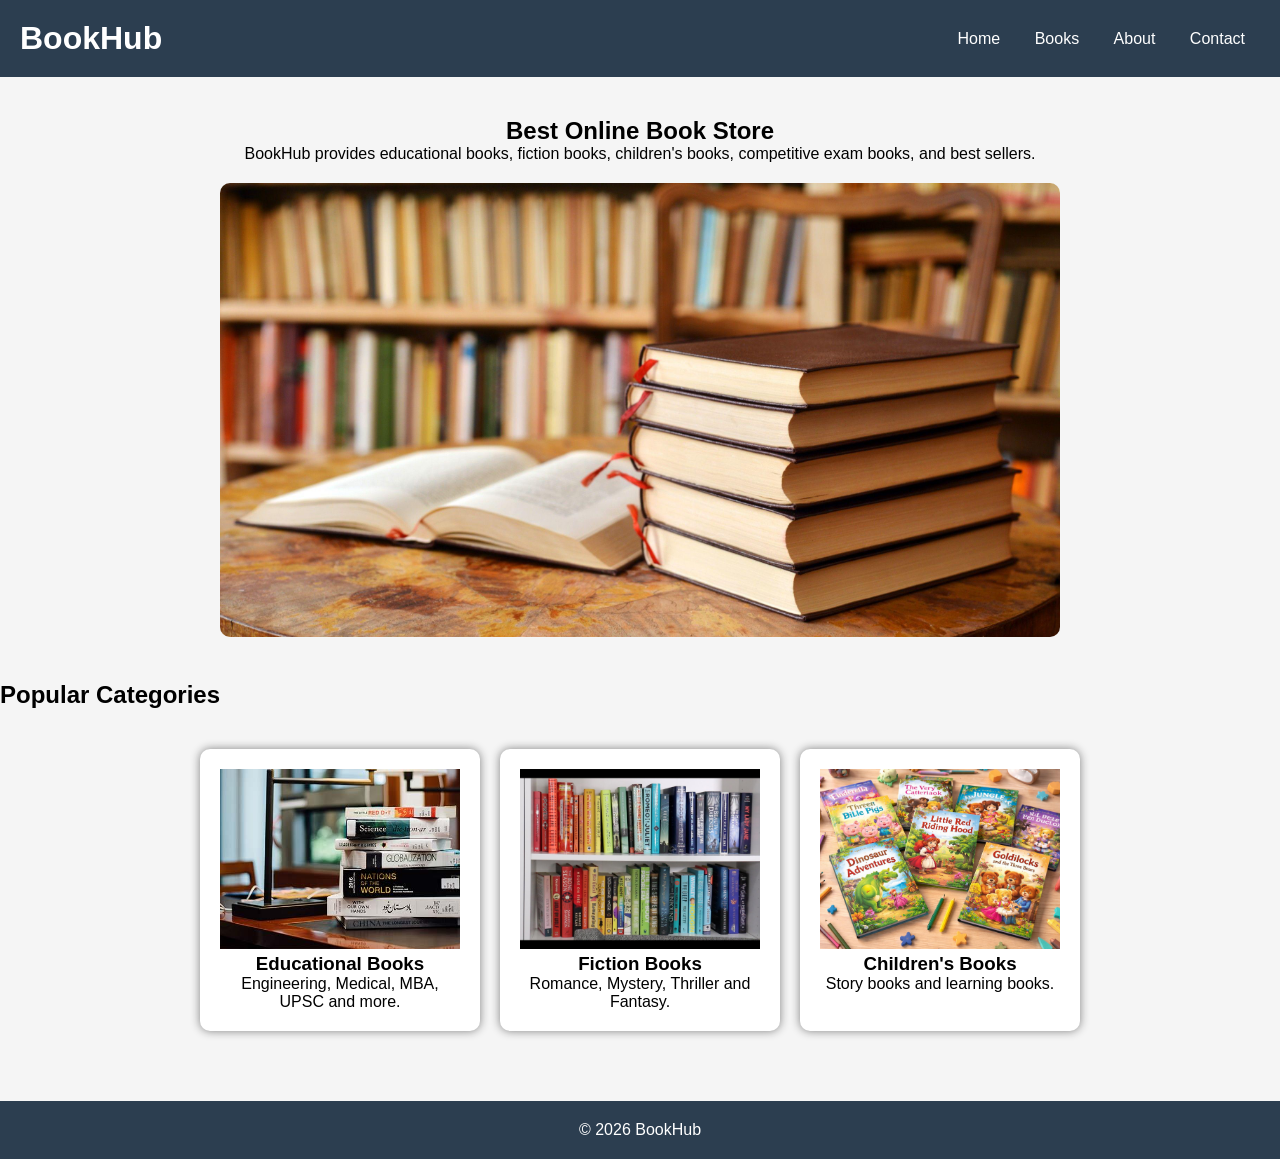
<file: index.html>
<!DOCTYPE html>
<html lang="en">
<head>
    <meta charset="UTF-8">
    <meta name="viewport" content="width=device-width, initial-scale=1.0">

    <!-- SEO -->
    <title>Best Online Book Store | BookHub</title>

    <meta name="description"
          content="Buy books online from BookHub. Explore educational books, fiction books, children's books and best-selling books at affordable prices.">

    <meta name="keywords"
          content="Online Book Store, Buy Books Online, Educational Books, Fiction Books">

    <link rel="stylesheet" href="style.css">
</head>

<body>

<header>

<h1>BookHub</h1>

<nav>

<a href="index.html">Home</a>

<a href="books.html">Books</a>

<a href="about.html">About</a>

<a href="contact.html">Contact</a>

</nav>

</header>

<section class="hero">

<h2>Best Online Book Store</h2>

<p>

BookHub provides educational books,
fiction books,
children's books,
competitive exam books,
and best sellers.

</p>

<img src="hero-books.jpg"
alt="Online Book Store">

</section>

<section>

<h2>Popular Categories</h2>

<div class="cards">

<div class="card">

<img src="educational.jpg"
alt="Educational Books">

<h3>Educational Books</h3>

<p>Engineering, Medical, MBA, UPSC and more.</p>

</div>

<div class="card">

<img src="fiction.jpg"
alt="Fiction Books">

<h3>Fiction Books</h3>

<p>Romance, Mystery, Thriller and Fantasy.</p>

</div>

<div class="card">

<img src="children.jpg"
alt="Children's Books">

<h3>Children's Books</h3>

<p>Story books and learning books.</p>

</div>

</div>

</section>

<footer>

<p>© 2026 BookHub</p>

</footer>

</body>
</html>
</file>
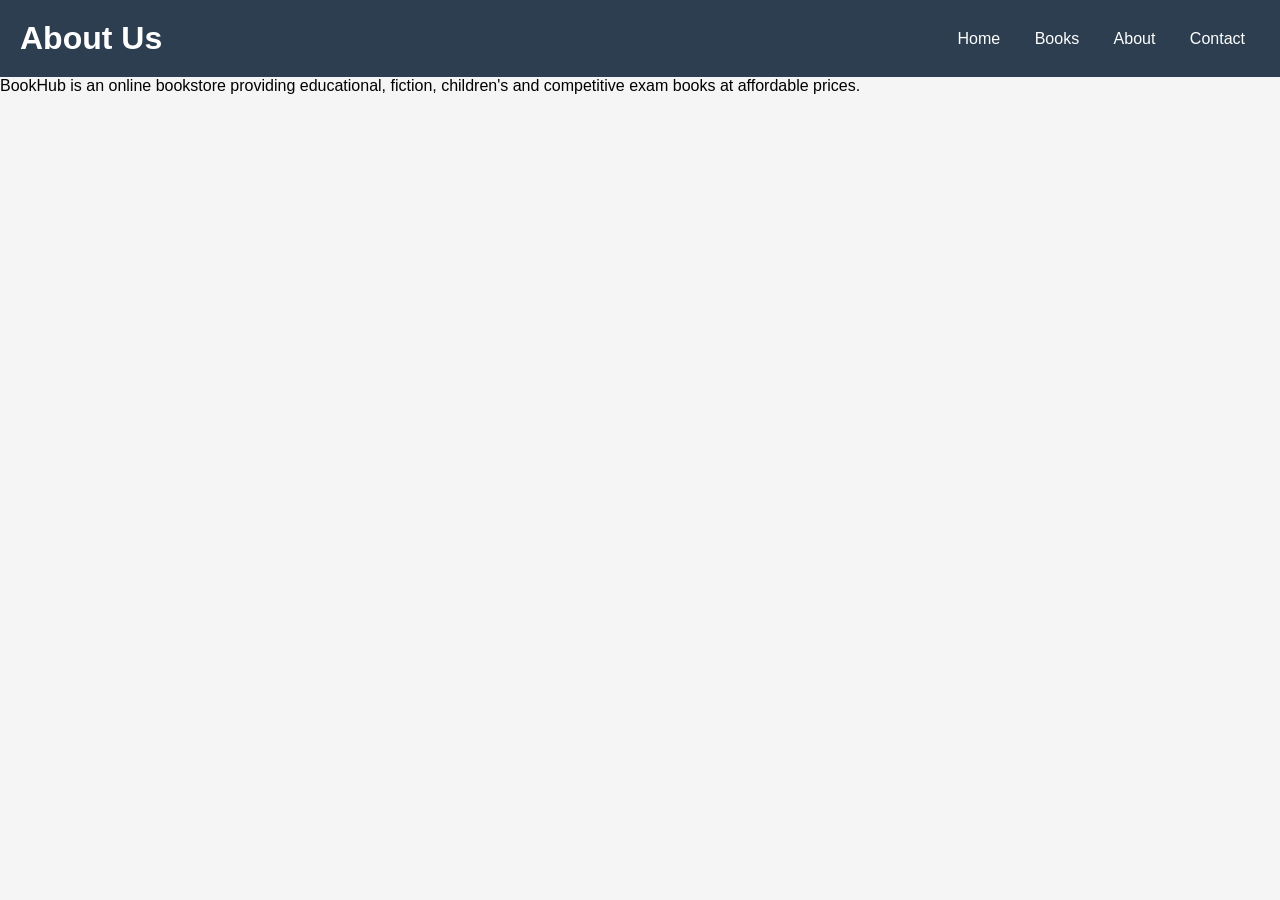
<file: about.html>
<!DOCTYPE html>
<html>

<head>

<title>About BookHub</title>

<link rel="stylesheet"
href="style.css">

</head>

<body>

<header>

<h1>About Us</h1>

<nav>

<a href="index.html">Home</a>

<a href="books.html">Books</a>

<a href="about.html">About</a>

<a href="contact.html">Contact</a>

</nav>

</header>

<section>

<p>

BookHub is an online bookstore providing educational,
fiction,
children's and competitive exam books
at affordable prices.

</p>

</section>

</body>

</html>
</file>
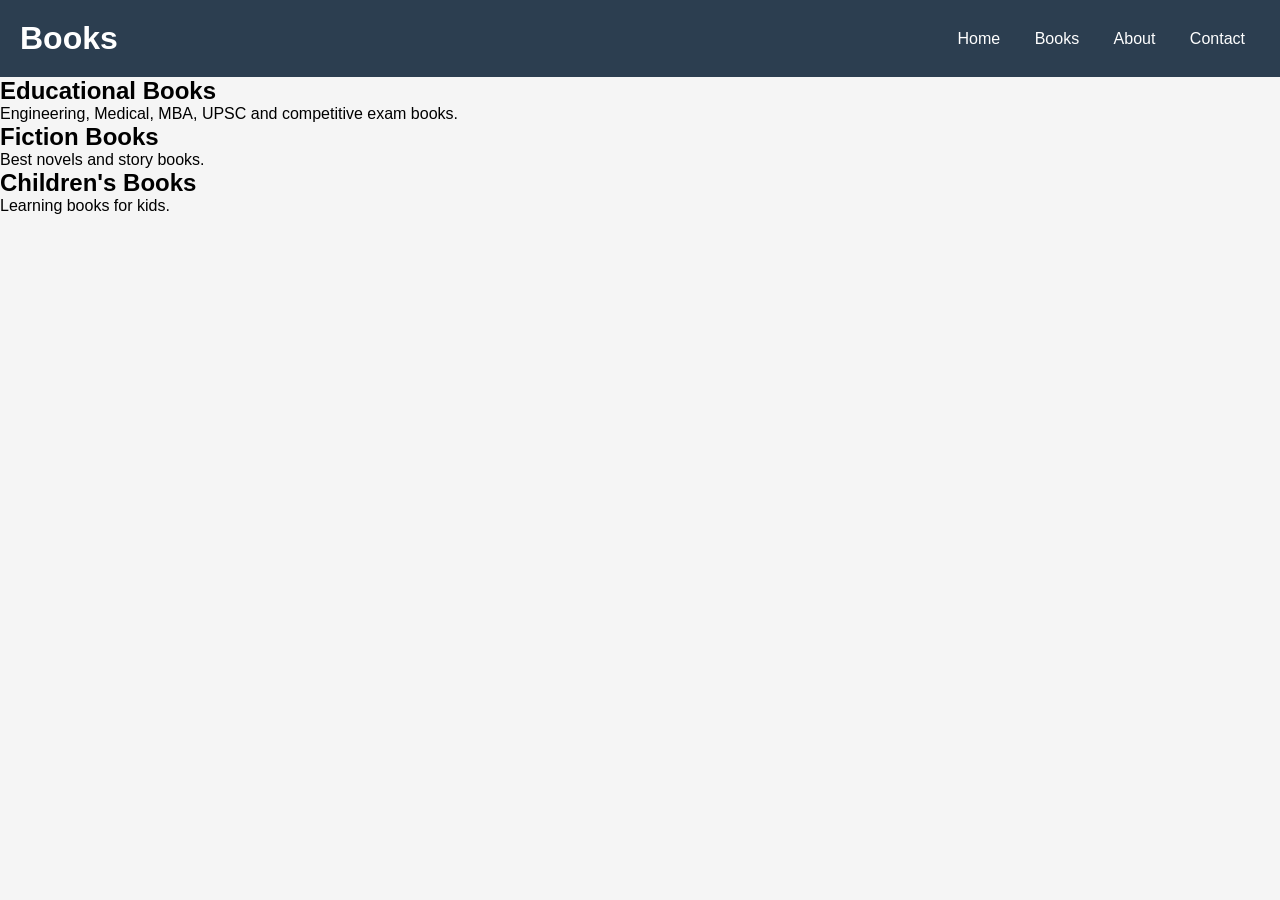
<file: books.html>
<!DOCTYPE html>
<html>

<head>

<title>Books | BookHub</title>

<meta name="description"
content="Browse educational books, fiction books and best-selling books online.">

<link rel="stylesheet"
href="style.css">

</head>

<body>

<header>

<h1>Books</h1>

<nav>

<a href="index.html">Home</a>

<a href="books.html">Books</a>

<a href="about.html">About</a>

<a href="contact.html">Contact</a>

</nav>

</header>

<section>

<h2>Educational Books</h2>

<p>Engineering, Medical, MBA, UPSC and competitive exam books.</p>

<h2>Fiction Books</h2>

<p>Best novels and story books.</p>

<h2>Children's Books</h2>

<p>Learning books for kids.</p>

</section>

</body>

</html>
</file>
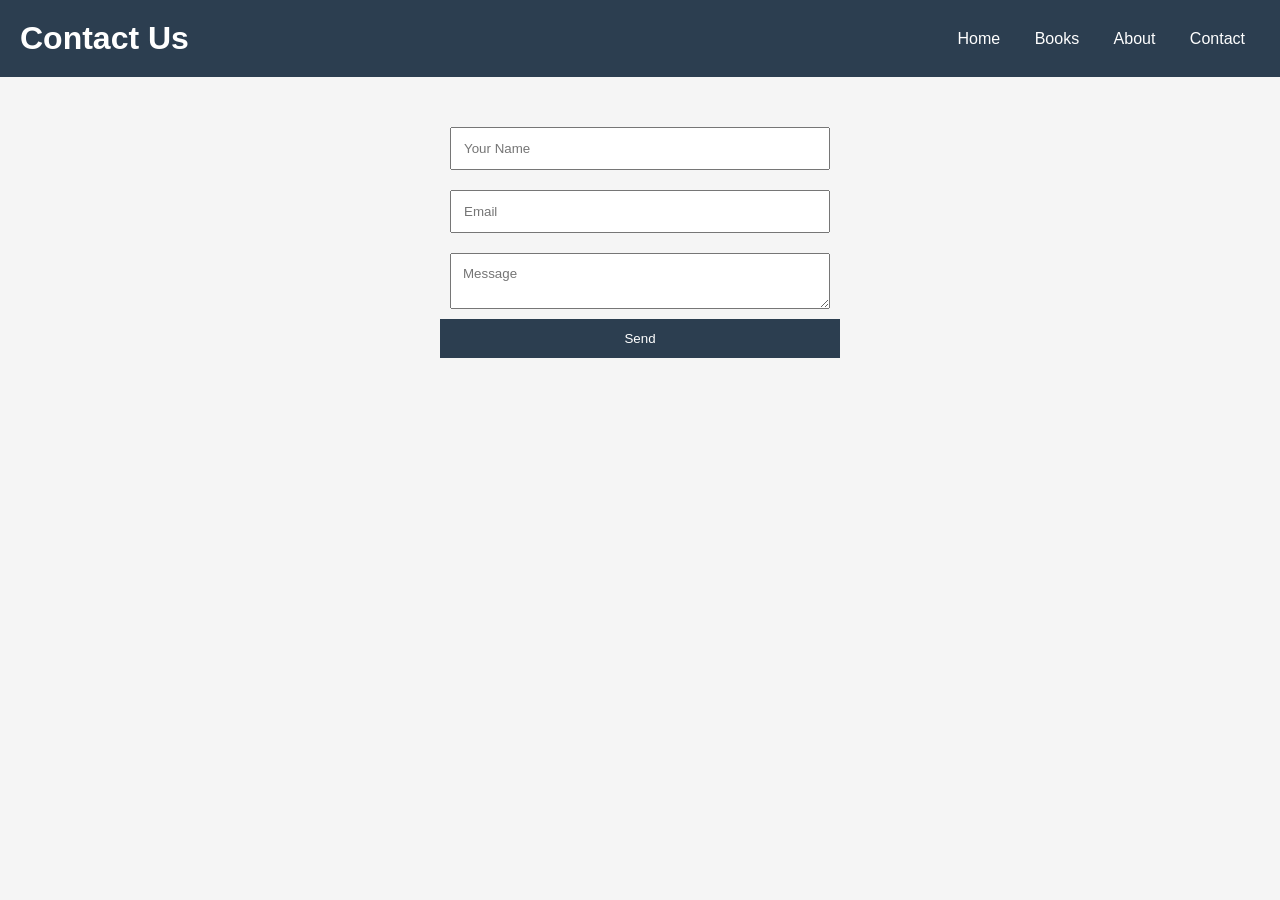
<file: contact.html>
<!DOCTYPE html>
<html>

<head>

<title>Contact BookHub</title>

<link rel="stylesheet"
href="style.css">

</head>

<body>

<header>

<h1>Contact Us</h1>

<nav>

<a href="index.html">Home</a>

<a href="books.html">Books</a>

<a href="about.html">About</a>

<a href="contact.html">Contact</a>

</nav>

</header>

<section>

<form>

<input type="text"
placeholder="Your Name">

<input type="email"
placeholder="Email">

<textarea
placeholder="Message"></textarea>

<button>

Send

</button>

</form>

</section>

</body>

</html>
</file>
<file: style.css>
*{
margin:0;
padding:0;
box-sizing:border-box;
font-family:Arial;
}

body{
background:#f5f5f5;
}

header{
background:#2c3e50;
color:white;
padding:20px;
display:flex;
justify-content:space-between;
align-items:center;
}

nav a{
color:white;
text-decoration:none;
margin:15px;
}

.hero{
padding:40px;
text-align:center;
}

.hero img{
width:70%;
border-radius:10px;
margin-top:20px;
}

.cards{
display:flex;
justify-content:center;
gap:20px;
padding:40px;
}

.card{
background:white;
padding:20px;
width:280px;
border-radius:10px;
box-shadow:0 0 10px gray;
text-align:center;
}

.card img{
width:100%;
height:180px;
object-fit:cover;
}

form{
display:flex;
flex-direction:column;
width:400px;
margin:40px auto;
}

input,
textarea{
padding:12px;
margin:10px;
}

button{
padding:12px;
background:#2c3e50;
color:white;
border:none;
cursor:pointer;
}

footer{
text-align:center;
padding:20px;
background:#2c3e50;
color:white;
margin-top:30px;
}
</file>
